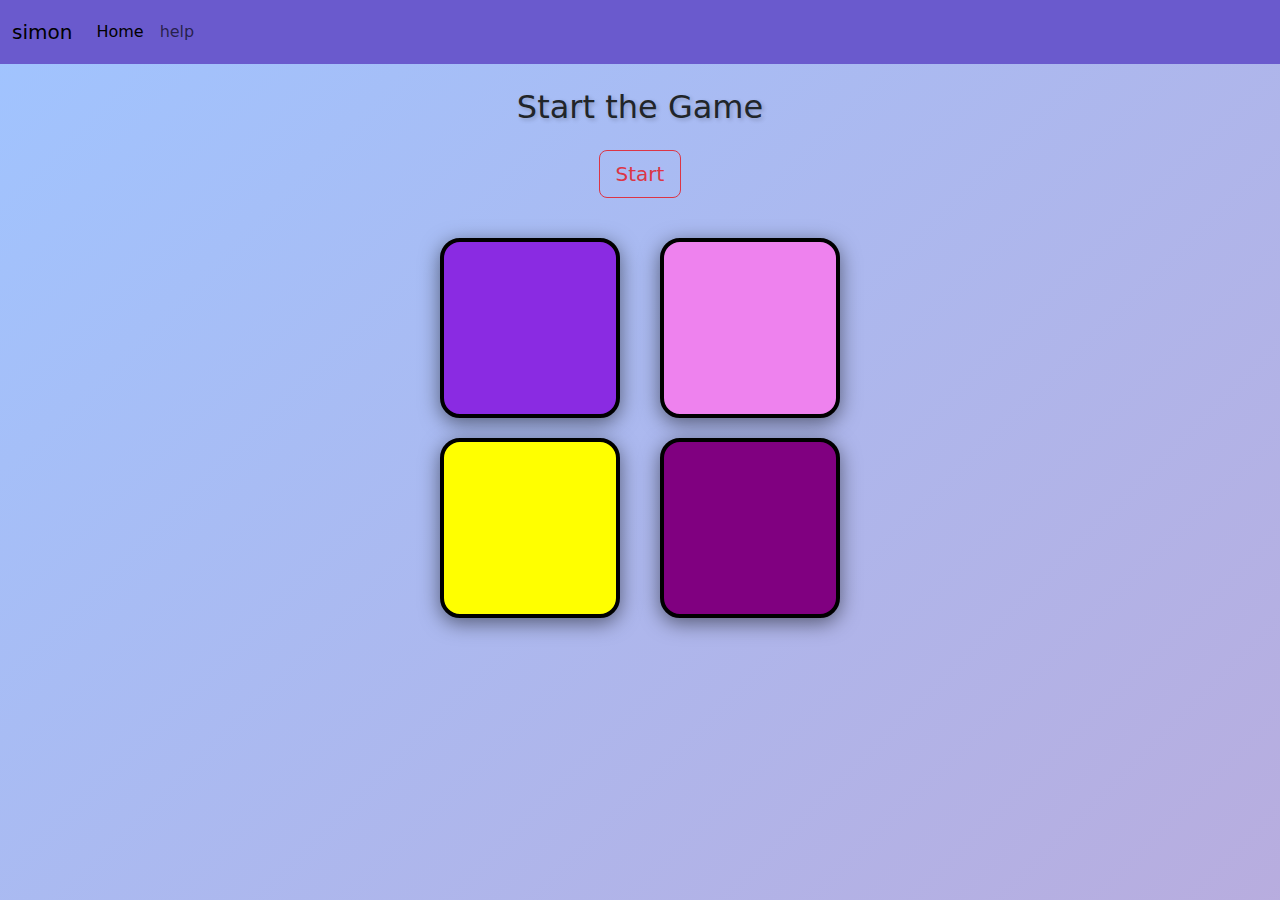
<file: index.html>
<!DOCTYPE html>
<html lang="en">

<head>
    <meta charset="UTF-8">
    <meta name="viewport" content="width=device-width, initial-scale=1.0">
    <title>Simon Game</title>
    <link rel="stylesheet" href="CSS.css" />
    <link href="https://cdn.jsdelivr.net/npm/bootstrap@5.3.3/dist/css/bootstrap.min.css" rel="stylesheet"
        integrity="sha384-QWTKZyjpPEjISv5WaRU9OFeRpok6YctnYmDr5pNlyT2bRjXh0JMhjY6hW+ALEwIH" crossorigin="anonymous">
</head>

<body>
    <nav class="navbar navbar-expand-lg navbar-bg">
        <div class="container-fluid">
            <a class="navbar-brand" href="#">simon</a>
            <button class="navbar-toggler" type="button" data-bs-toggle="collapse" data-bs-target="#navbarNavAltMarkup"
                aria-controls="navbarNavAltMarkup" aria-expanded="false" aria-label="Toggle navigation">
                <span class="navbar-toggler-icon"></span>
            </button>
            <div class="collapse navbar-collapse" id="navbarNavAltMarkup">
                <div class="navbar-nav">
                    <a class="nav-link active" aria-current="page" href="#">Home</a>
                    <a class="nav-link" href="Help.html">help</a>
                </div>
            </div>
        </div>
    </nav>

    <h2 class="mt-3 mb-3 pt-2 pb-2">Start the Game</h2>
    <div>
        <button class="btn btn-outline-danger btn-lg">Start</button>
    </div>

    <div class="box_containers">
        <div class="box_line_1">
            <div class="box blueviolet" id="blueviolet"></div>
            <div class="box yellow" id="yellow"></div>
        </div>
        <div class="box_line_2">
            <div class="box violet" id="violet"></div>
            <div class="box purple" id="purple"></div>
        </div>
    </div>
    <script src="JavaScript.js"></script>
    <script src="https://cdn.jsdelivr.net/npm/bootstrap@5.3.3/dist/js/bootstrap.bundle.min.js"
        integrity="sha384-YvpcrYf0tY3lHB60NNkmXc5s9fDVZLESaAA55NDzOxhy9GkcIdslK1eN7N6jIeHz"
        crossorigin="anonymous"></script>
</body>

</html>
</file>
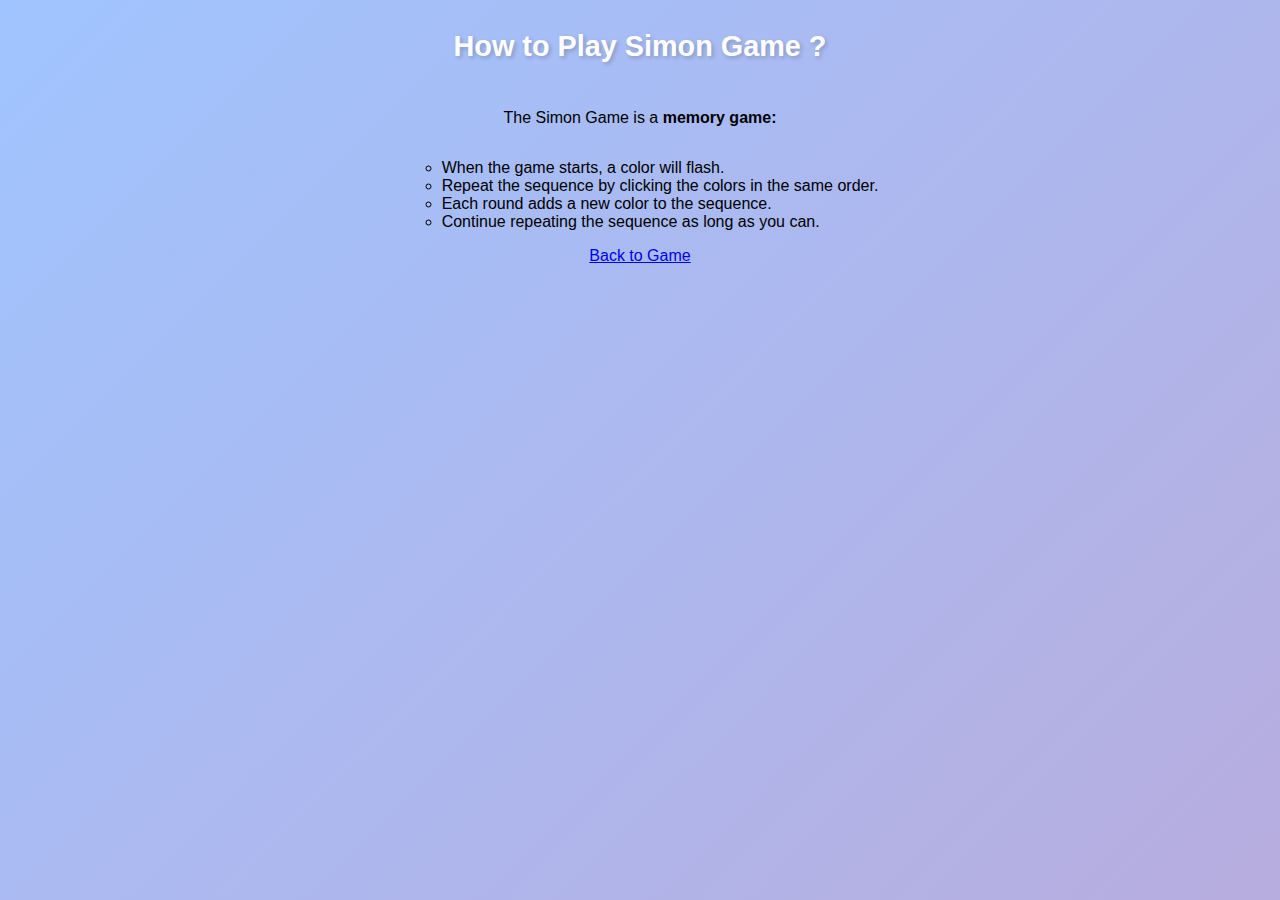
<file: Help.html>
<!DOCTYPE html>
<html lang="en">
<head>
    <meta charset="UTF-8">
    <meta name="viewport" content="width=device-width, initial-scale=1.0">
    <title>Simon Game Help</title>
    <link rel="stylesheet" href="CSS.css">
</head>
<body>
    <h2>How to Play Simon Game ?</h2>
    <p>The Simon Game is a <b>memory game:</b></p>
    <ul>
        <li>When the game starts, a color will flash.</li>
        <li>Repeat the sequence by clicking the colors in the same order.</li>
        <li>Each round adds a new color to the sequence.</li>
        <li>Continue repeating the sequence as long as you can.</li>
    </ul>
    <a href="index.html">Back to Game</a>
</body>
</html>
</file>
<file: CSS.css>
/* General Styles */
body {
    margin: 0;
    padding: 0;
    font-family: 'Roboto', sans-serif; 
    background: linear-gradient(135deg, #a0c4ff, #ff677d);
    animation: gradientAnimation 15s ease infinite; 
    background-size: 400% 400%;
    display: flex;
    flex-direction: column;
    align-items: center;
    justify-content: flex-start; /* Change to flex-start to align content at the top */
    height: 100vh; 
    overflow: hidden; 
}

@keyframes gradientAnimation {
    0% { background-position: 0% 50%; }
    50% { background-position: 100% 50%; }
    100% { background-position: 0% 50%; }
}

.navbar {
    height: 4rem;
    width: 100%;
    background-color: #6A5ACD;
}


/* Add margin-top to create space below the navbar */
h2 {
    text-align: center;
    margin: 30px 0; 
    font-size: 1.8em; 
    color: #ffffff; 
    text-shadow: 2px 2px 4px rgba(0, 0, 0, 0.2); 
}

/* Flexbox Container */
.box_containers {
    display: flex;
    flex-wrap: wrap; 
    justify-content: center;   
    margin: 0 auto; 
    padding: 20px; 
}

/* Box Styles */
.box {
    height: 180px; 
    width: 180px; 
    border: 4px solid black;
    border-radius: 20px; 
    margin: 20px;
    transition: transform 0.3s, box-shadow 0.3s, background-color 0.3s; 
    box-shadow: 0 5px 20px rgba(0, 0, 0, 0.5); 
    display: flex; 
    align-items: center; 
    justify-content: center; 
    font-size: 1.5em; 
    color: #fff; 
    font-weight: bold; 
}

/* Hover Effects */
.box:hover {
    transform: scale(1.05); 
    box-shadow: 0 15px 30px rgba(0, 0, 0, 0.6); 
    filter: brightness(1.1); 
}

/* Color Classes */
.blueviolet {
    background-color: blueviolet;
}

.yellow {
    background-color: yellow;
}

.violet {
    background-color: violet;
}

.purple {
    background-color: purple;
}

.color {
    background-color: white;
}

/* Active Box Styles */
.box:active {
    transform: scale(0.85); 
    box-shadow: 0 5px 10px rgba(0, 0, 0, 0.4); 
}

/* Responsive Adjustments */
@media screen and (max-width: 768px) {
    .box {
        height: 150px; 
        width: 150px; 
        font-size: 1.2em; 
    }
}

@media screen and (max-width: 480px) {
    .box {
        height: 120px; 
        width: 120px; 
        font-size: 1em; 
    }
}

/* Help Page */
ul li{
    list-style-type: circle;
}
</file>
